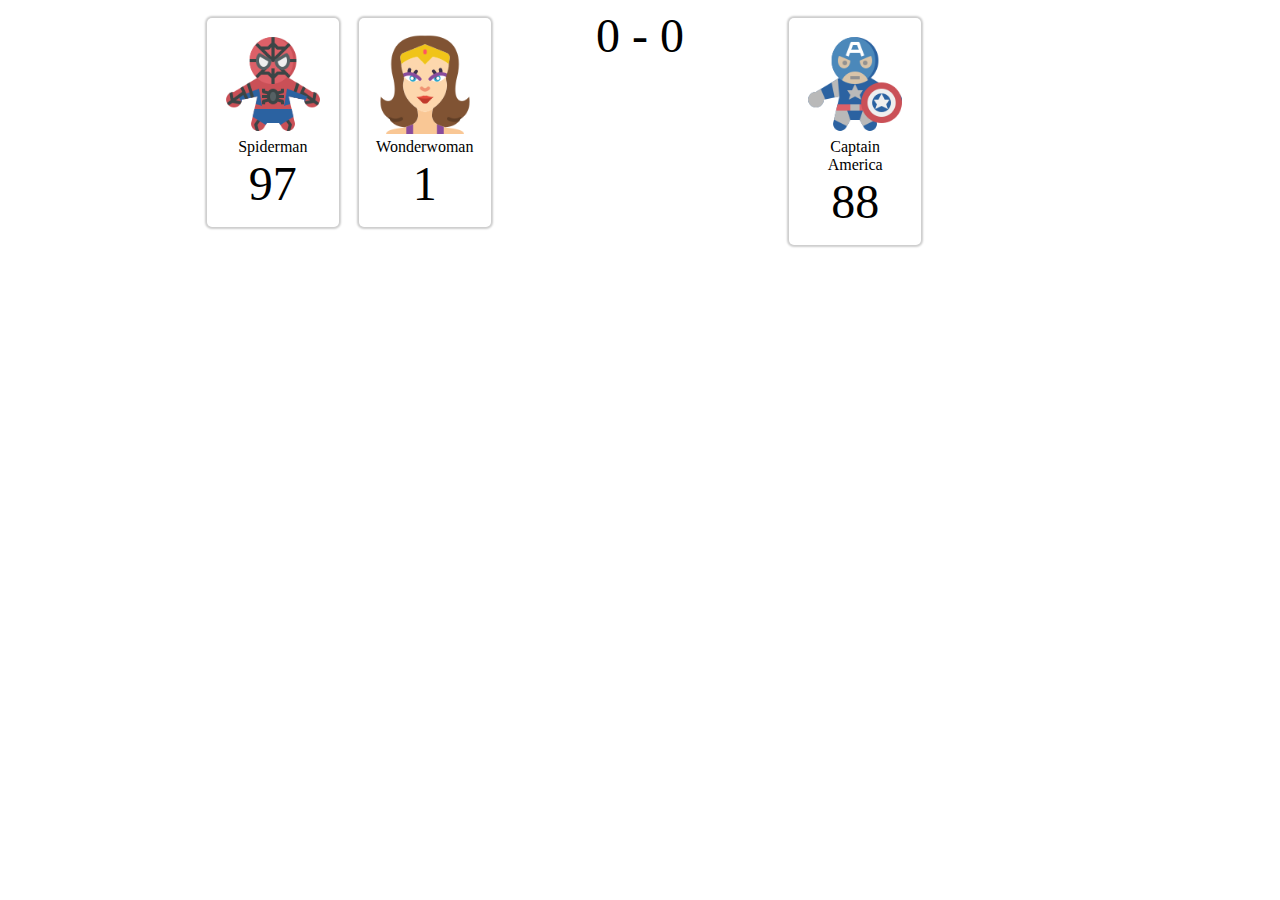
<file: Superwars-stage-4/main.html>
<!DOCTYPE html>
<html lang="en">

<head>
    <meta charset="UTF-8">
    <meta name="viewport" content="width=device-width, initial-scale=1.0">
    <meta http-equiv="X-UA-Compatible" content="ie=edge">
    <title>Super Wars</title>
    <link rel="stylesheet" href="./src/style.css">
</head>

<body>
    <div class="arena">
        <div id="heroes" class="team">
        </div>
        <div id="score">
            0 - 0
        </div>
        <div id="villains" class="team">


        </div>
    </div>
   
</body>
<script src="./src/app.js"></script>

</html>
</file>
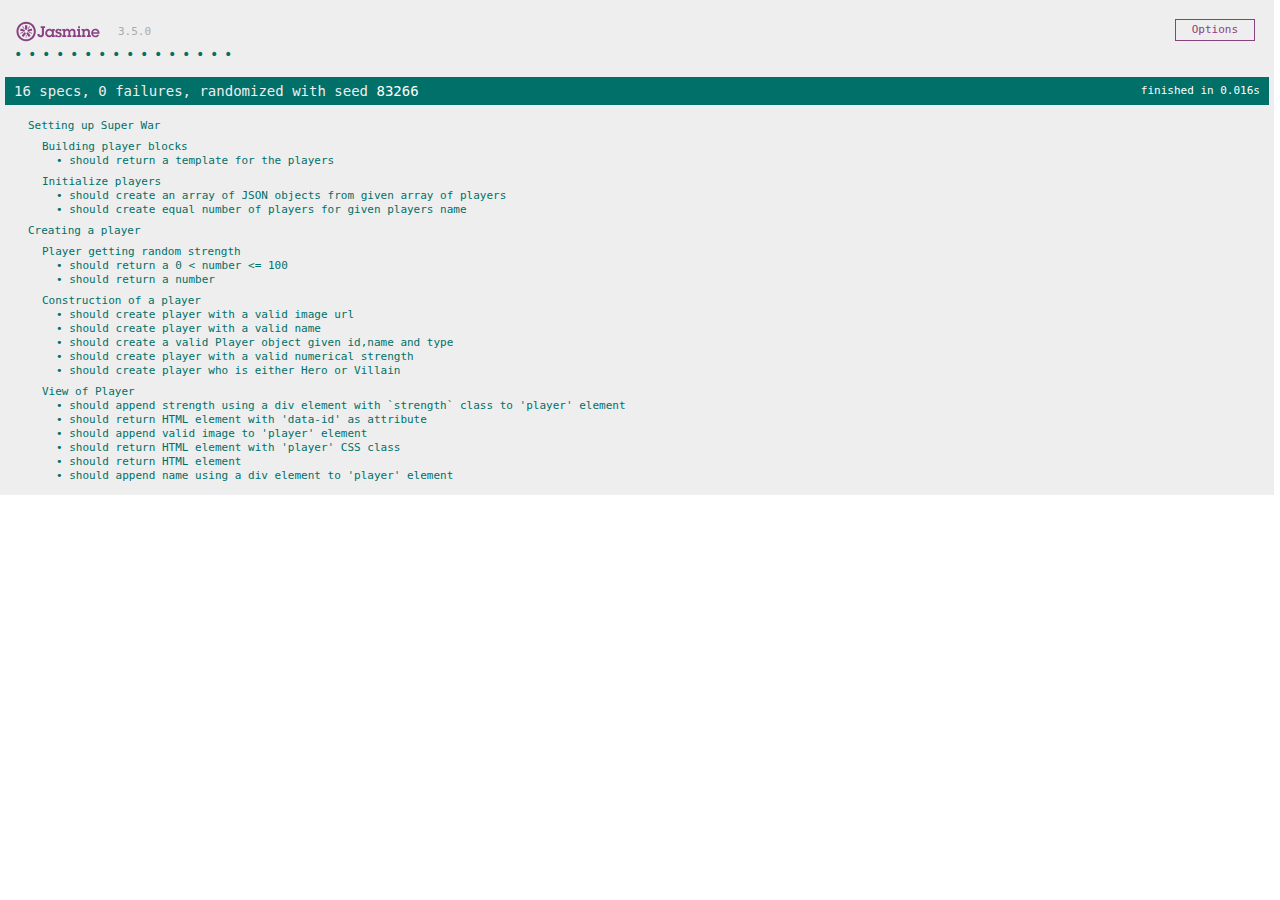
<file: Superwars-stage-4/SpecRunner.html>
<!DOCTYPE html>
<html>

<head>
  <meta charset="utf-8">
  <title>Jasmine Spec Runner v3.5.0</title>

  <link rel="shortcut icon" type="image/png" href="jasmine/jasmine-3.5.0/jasmine_favicon.png">
  <link rel="stylesheet" href="jasmine/jasmine-3.5.0/jasmine.css">
  <!-- include source files here... -->
  <script src="src/app.js"></script>

  <script src="jasmine/jasmine-3.5.0/jasmine.js"></script>
  <script src="jasmine/jasmine-3.5.0/jasmine-html.js"></script>
  <script src="jasmine/jasmine-3.5.0/boot.js"></script>


  <!-- include spec files here... -->
  <script src="tests/appSpec.js"></script>

</head>

<body>
</body>

</html>
</file>
<file: Superwars-stage-4/src/style.css>
.arena {
    display: grid;
    grid-template-columns: 2fr 1fr 2fr;
    grid-column-gap: 1em;
    text-align: center;
}

/* Team */
.team {
    display: flex;
    flex-wrap: wrap;
    align-items: flex-start;
}

.team#heroes {
    justify-content: flex-end;
}

/* Player cards */
.player {
    border-radius: 5px;
    box-shadow: 0px 0px 2px 2px rgba(0, 0, 0, 0.2);
    margin: 10px;
    padding: 1rem;
    text-align: center;
    width: 100px;
}

.player>img {
    width: 100%;
    height: auto;
}

.player>.strength {
    font-size: 3em;
}

#score {
    font-size: 3em;
    text-align: center;
}

.player.selected {
    box-shadow: 0px 0px 2px 2px rgba(167, 38, 241, 0.2);
}

.footer{
    margin-left: 80px;
    font-size: 18px;
    text-align: center;
}
</file>
<file: Superwars-stage-4/jasmine/jasmine-3.5.0/jasmine.css>
@charset "UTF-8";
body { overflow-y: scroll; }

.jasmine_html-reporter { width: 100%; background-color: #eee; padding: 5px; margin: -8px; font-size: 11px; font-family: Monaco, "Lucida Console", monospace; line-height: 14px; color: #333; }

.jasmine_html-reporter a { text-decoration: none; }

.jasmine_html-reporter a:hover { text-decoration: underline; }

.jasmine_html-reporter p, .jasmine_html-reporter h1, .jasmine_html-reporter h2, .jasmine_html-reporter h3, .jasmine_html-reporter h4, .jasmine_html-reporter h5, .jasmine_html-reporter h6 { margin: 0; line-height: 14px; }

.jasmine_html-reporter .jasmine-banner, .jasmine_html-reporter .jasmine-symbol-summary, .jasmine_html-reporter .jasmine-summary, .jasmine_html-reporter .jasmine-result-message, .jasmine_html-reporter .jasmine-spec .jasmine-description, .jasmine_html-reporter .jasmine-spec-detail .jasmine-description, .jasmine_html-reporter .jasmine-alert .jasmine-bar, .jasmine_html-reporter .jasmine-stack-trace { padding-left: 9px; padding-right: 9px; }

.jasmine_html-reporter .jasmine-banner { position: relative; }

.jasmine_html-reporter .jasmine-banner .jasmine-title { background: url("[data-uri]") no-repeat; background: url("[data-uri]") no-repeat, none; -moz-background-size: 100%; -o-background-size: 100%; -webkit-background-size: 100%; background-size: 100%; display: block; float: left; width: 90px; height: 25px; }

.jasmine_html-reporter .jasmine-banner .jasmine-version { margin-left: 14px; position: relative; top: 6px; }

.jasmine_html-reporter #jasmine_content { position: fixed; right: 100%; }

.jasmine_html-reporter .jasmine-version { color: #aaa; }

.jasmine_html-reporter .jasmine-banner { margin-top: 14px; }

.jasmine_html-reporter .jasmine-duration { color: #fff; float: right; line-height: 28px; padding-right: 9px; }

.jasmine_html-reporter .jasmine-symbol-summary { overflow: hidden; margin: 14px 0; }

.jasmine_html-reporter .jasmine-symbol-summary li { display: inline-block; height: 10px; width: 14px; font-size: 16px; }

.jasmine_html-reporter .jasmine-symbol-summary li.jasmine-passed { font-size: 14px; }

.jasmine_html-reporter .jasmine-symbol-summary li.jasmine-passed:before { color: #007069; content: "•"; }

.jasmine_html-reporter .jasmine-symbol-summary li.jasmine-failed { line-height: 9px; }

.jasmine_html-reporter .jasmine-symbol-summary li.jasmine-failed:before { color: #ca3a11; content: "×"; font-weight: bold; margin-left: -1px; }

.jasmine_html-reporter .jasmine-symbol-summary li.jasmine-excluded { font-size: 14px; }

.jasmine_html-reporter .jasmine-symbol-summary li.jasmine-excluded:before { color: #bababa; content: "•"; }

.jasmine_html-reporter .jasmine-symbol-summary li.jasmine-excluded-no-display { font-size: 14px; display: none; }

.jasmine_html-reporter .jasmine-symbol-summary li.jasmine-pending { line-height: 17px; }

.jasmine_html-reporter .jasmine-symbol-summary li.jasmine-pending:before { color: #ba9d37; content: "*"; }

.jasmine_html-reporter .jasmine-symbol-summary li.jasmine-empty { font-size: 14px; }

.jasmine_html-reporter .jasmine-symbol-summary li.jasmine-empty:before { color: #ba9d37; content: "•"; }

.jasmine_html-reporter .jasmine-run-options { float: right; margin-right: 5px; border: 1px solid #8a4182; color: #8a4182; position: relative; line-height: 20px; }

.jasmine_html-reporter .jasmine-run-options .jasmine-trigger { cursor: pointer; padding: 8px 16px; }

.jasmine_html-reporter .jasmine-run-options .jasmine-payload { position: absolute; display: none; right: -1px; border: 1px solid #8a4182; background-color: #eee; white-space: nowrap; padding: 4px 8px; }

.jasmine_html-reporter .jasmine-run-options .jasmine-payload.jasmine-open { display: block; }

.jasmine_html-reporter .jasmine-bar { line-height: 28px; font-size: 14px; display: block; color: #eee; }

.jasmine_html-reporter .jasmine-bar.jasmine-failed, .jasmine_html-reporter .jasmine-bar.jasmine-errored { background-color: #ca3a11; border-bottom: 1px solid #eee; }

.jasmine_html-reporter .jasmine-bar.jasmine-passed { background-color: #007069; }

.jasmine_html-reporter .jasmine-bar.jasmine-incomplete { background-color: #bababa; }

.jasmine_html-reporter .jasmine-bar.jasmine-skipped { background-color: #bababa; }

.jasmine_html-reporter .jasmine-bar.jasmine-warning { background-color: #ba9d37; color: #333; }

.jasmine_html-reporter .jasmine-bar.jasmine-menu { background-color: #fff; color: #aaa; }

.jasmine_html-reporter .jasmine-bar.jasmine-menu a { color: #333; }

.jasmine_html-reporter .jasmine-bar a { color: white; }

.jasmine_html-reporter.jasmine-spec-list .jasmine-bar.jasmine-menu.jasmine-failure-list, .jasmine_html-reporter.jasmine-spec-list .jasmine-results .jasmine-failures { display: none; }

.jasmine_html-reporter.jasmine-failure-list .jasmine-bar.jasmine-menu.jasmine-spec-list, .jasmine_html-reporter.jasmine-failure-list .jasmine-summary { display: none; }

.jasmine_html-reporter .jasmine-results { margin-top: 14px; }

.jasmine_html-reporter .jasmine-summary { margin-top: 14px; }

.jasmine_html-reporter .jasmine-summary ul { list-style-type: none; margin-left: 14px; padding-top: 0; padding-left: 0; }

.jasmine_html-reporter .jasmine-summary ul.jasmine-suite { margin-top: 7px; margin-bottom: 7px; }

.jasmine_html-reporter .jasmine-summary li.jasmine-passed a { color: #007069; }

.jasmine_html-reporter .jasmine-summary li.jasmine-failed a { color: #ca3a11; }

.jasmine_html-reporter .jasmine-summary li.jasmine-empty a { color: #ba9d37; }

.jasmine_html-reporter .jasmine-summary li.jasmine-pending a { color: #ba9d37; }

.jasmine_html-reporter .jasmine-summary li.jasmine-excluded a { color: #bababa; }

.jasmine_html-reporter .jasmine-specs li.jasmine-passed a:before { content: "• "; }

.jasmine_html-reporter .jasmine-specs li.jasmine-failed a:before { content: "× "; }

.jasmine_html-reporter .jasmine-specs li.jasmine-empty a:before { content: "* "; }

.jasmine_html-reporter .jasmine-specs li.jasmine-pending a:before { content: "• "; }

.jasmine_html-reporter .jasmine-specs li.jasmine-excluded a:before { content: "• "; }

.jasmine_html-reporter .jasmine-description + .jasmine-suite { margin-top: 0; }

.jasmine_html-reporter .jasmine-suite { margin-top: 14px; }

.jasmine_html-reporter .jasmine-suite a { color: #333; }

.jasmine_html-reporter .jasmine-failures .jasmine-spec-detail { margin-bottom: 28px; }

.jasmine_html-reporter .jasmine-failures .jasmine-spec-detail .jasmine-description { background-color: #ca3a11; color: white; }

.jasmine_html-reporter .jasmine-failures .jasmine-spec-detail .jasmine-description a { color: white; }

.jasmine_html-reporter .jasmine-result-message { padding-top: 14px; color: #333; white-space: pre-wrap; }

.jasmine_html-reporter .jasmine-result-message span.jasmine-result { display: block; }

.jasmine_html-reporter .jasmine-stack-trace { margin: 5px 0 0 0; max-height: 224px; overflow: auto; line-height: 18px; color: #666; border: 1px solid #ddd; background: white; white-space: pre; }
</file>
